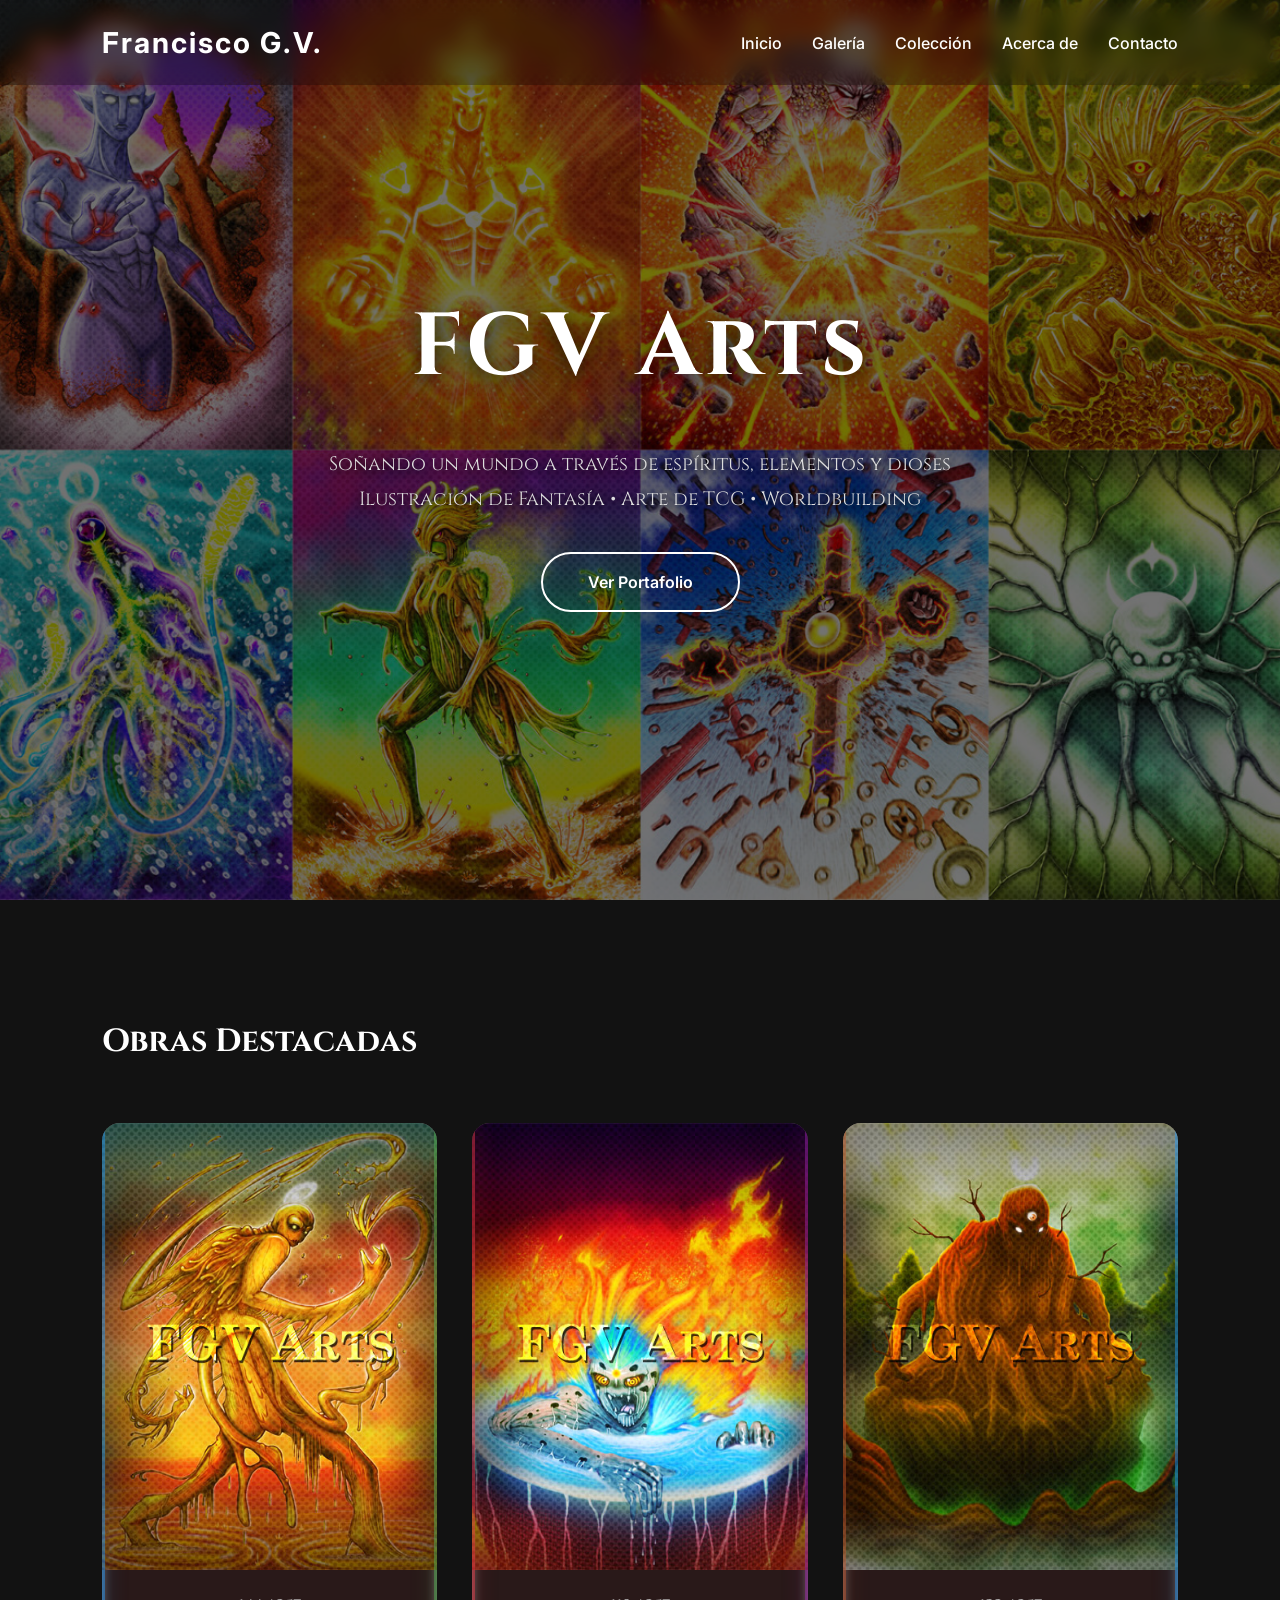
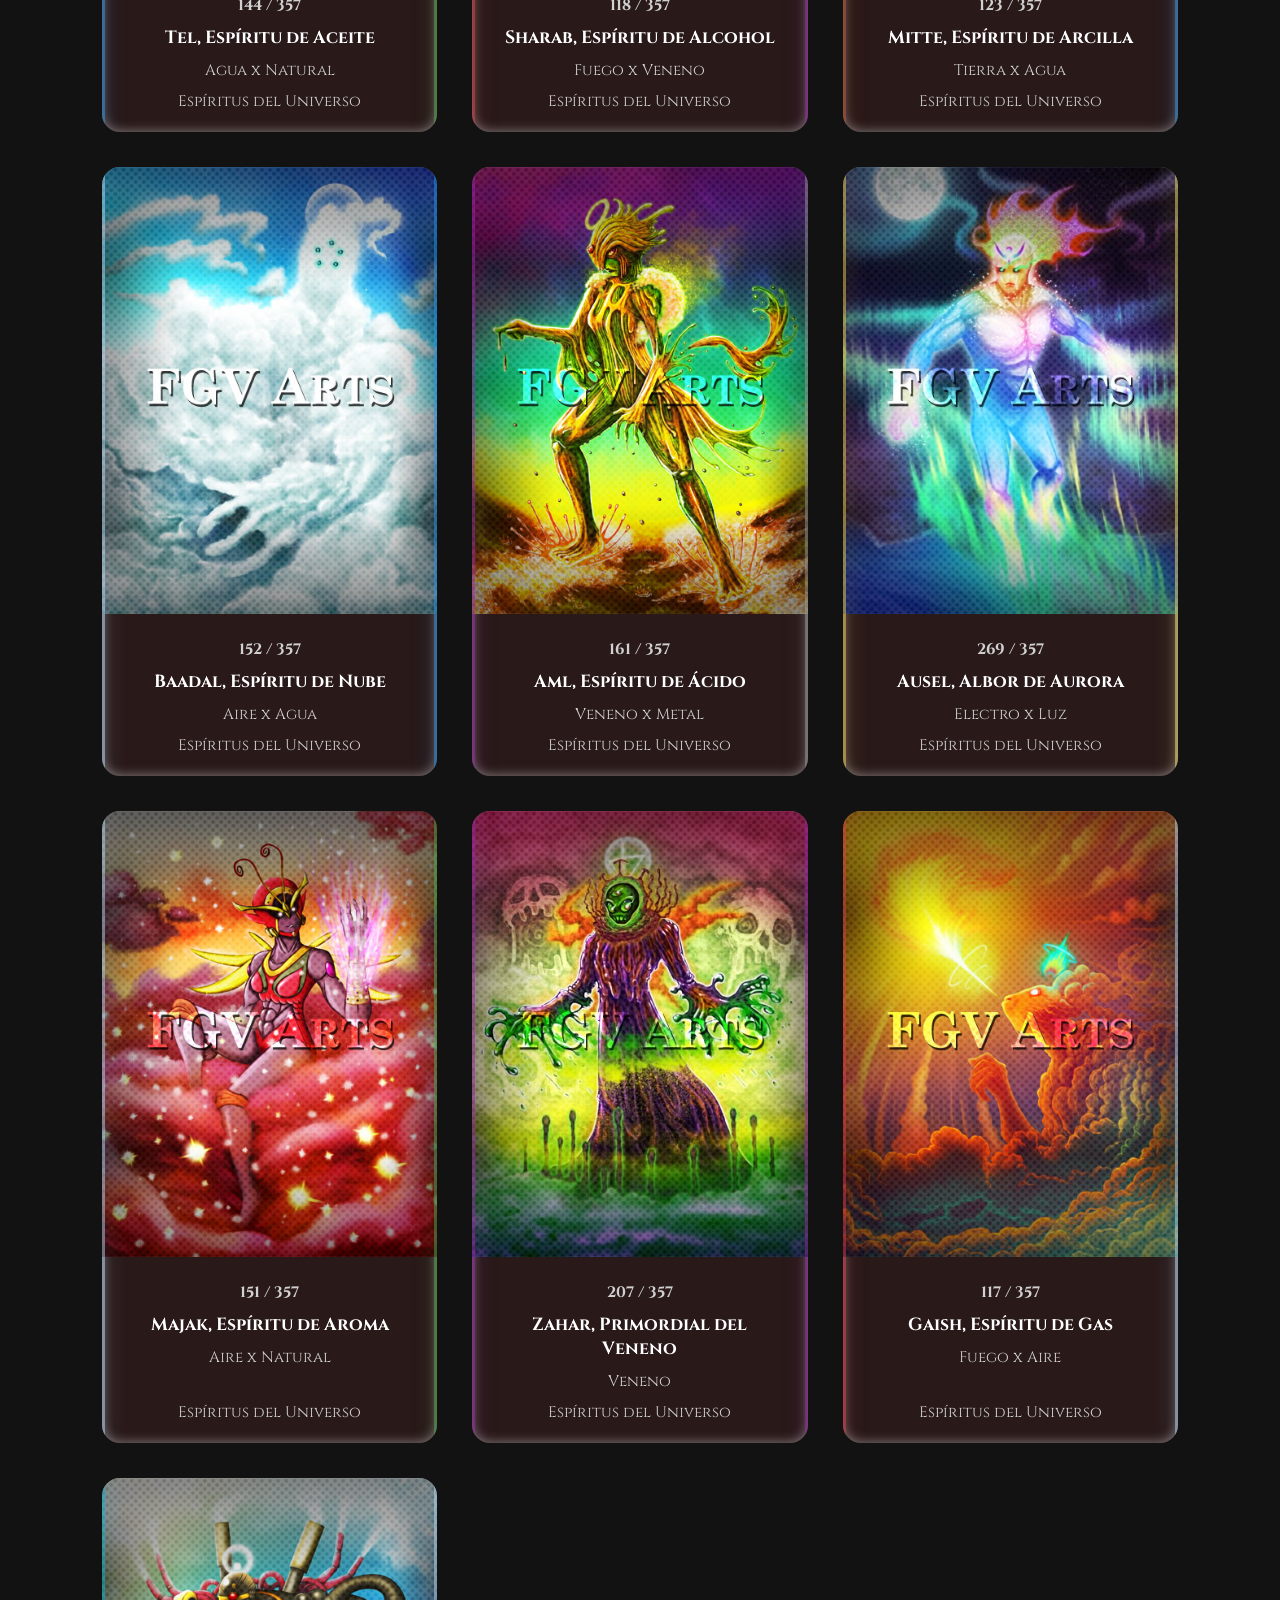
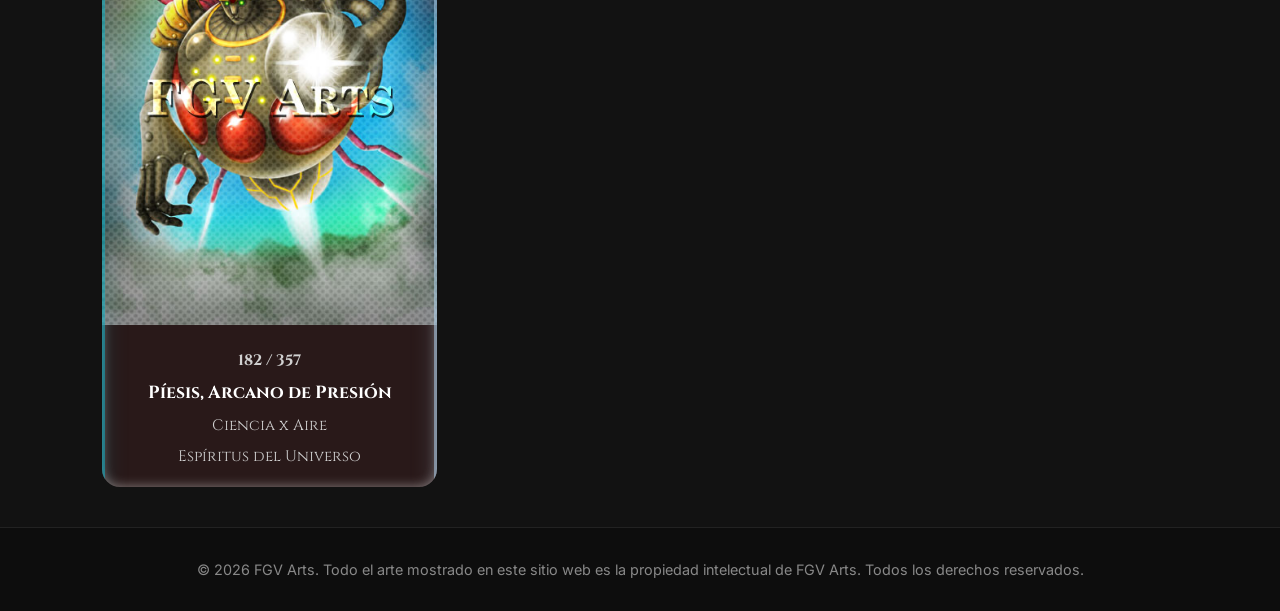
<file: index.html>
<!DOCTYPE html>
<html lang="en">
<head>
<meta charset="UTF-8">
<meta name="viewport"
content="width=device-width, initial-scale=1.0">
<meta name="color-scheme" content="only dark">
<title>FGV ARTS | Ilustrador</title>
<link rel="preconnect" href="https://fonts.googleapis.com">
<link rel="preconnect" href="https://fonts.gstatic.com" crossorigin>
<link href="https://fonts.googleapis.com/css2?family=Cinzel:wght@400;600;700&family=Inter:wght@300;400;500;600&display=swap" rel="stylesheet">
<link rel="stylesheet" href="css/styles.css">
</head>

<body>
<header>
    <nav>
        <h1>Francisco G.V.</h1>
            <ul>
                <li><a href="index.html">Inicio</a></li>
                <li><a href="gallery.html">Galería</a></li>
                <li><a href="collection.html">Colección</a></li>
                <li><a href="about.html">Acerca de</a></li>
                <li><a href="contact.html">Contacto</a></li>
            </ul>
    </nav>
</header>

<section class="hero">
    <div class="hero-content">
        <div class="hero-animation">
            <h2>FGV Arts</h2>
        <p>Soñando un mundo a través de espíritus, elementos y dioses
            Ilustración de Fantasía • Arte de TCG • Worldbuilding
        </p>
        <a href="gallery.html" class="button">
            Ver Portafolio
        </a>
    </div>
    </div>
</section>

<section class="featured">
    <h2>Obras Destacadas</h2>
    <div class="featured-grid" id="featured-container">
    </div>
</section>
<script src="js/artworks.js"></script>
<script src="js/home.js"></script>

<footer>
    <p>© 2026 FGV Arts. Todo el arte mostrado en este sitio web es la propiedad intelectual de FGV Arts. Todos los derechos reservados.</p>
</footer>
<script src="js/protection.js"></script>
</body>
</html>
</file>
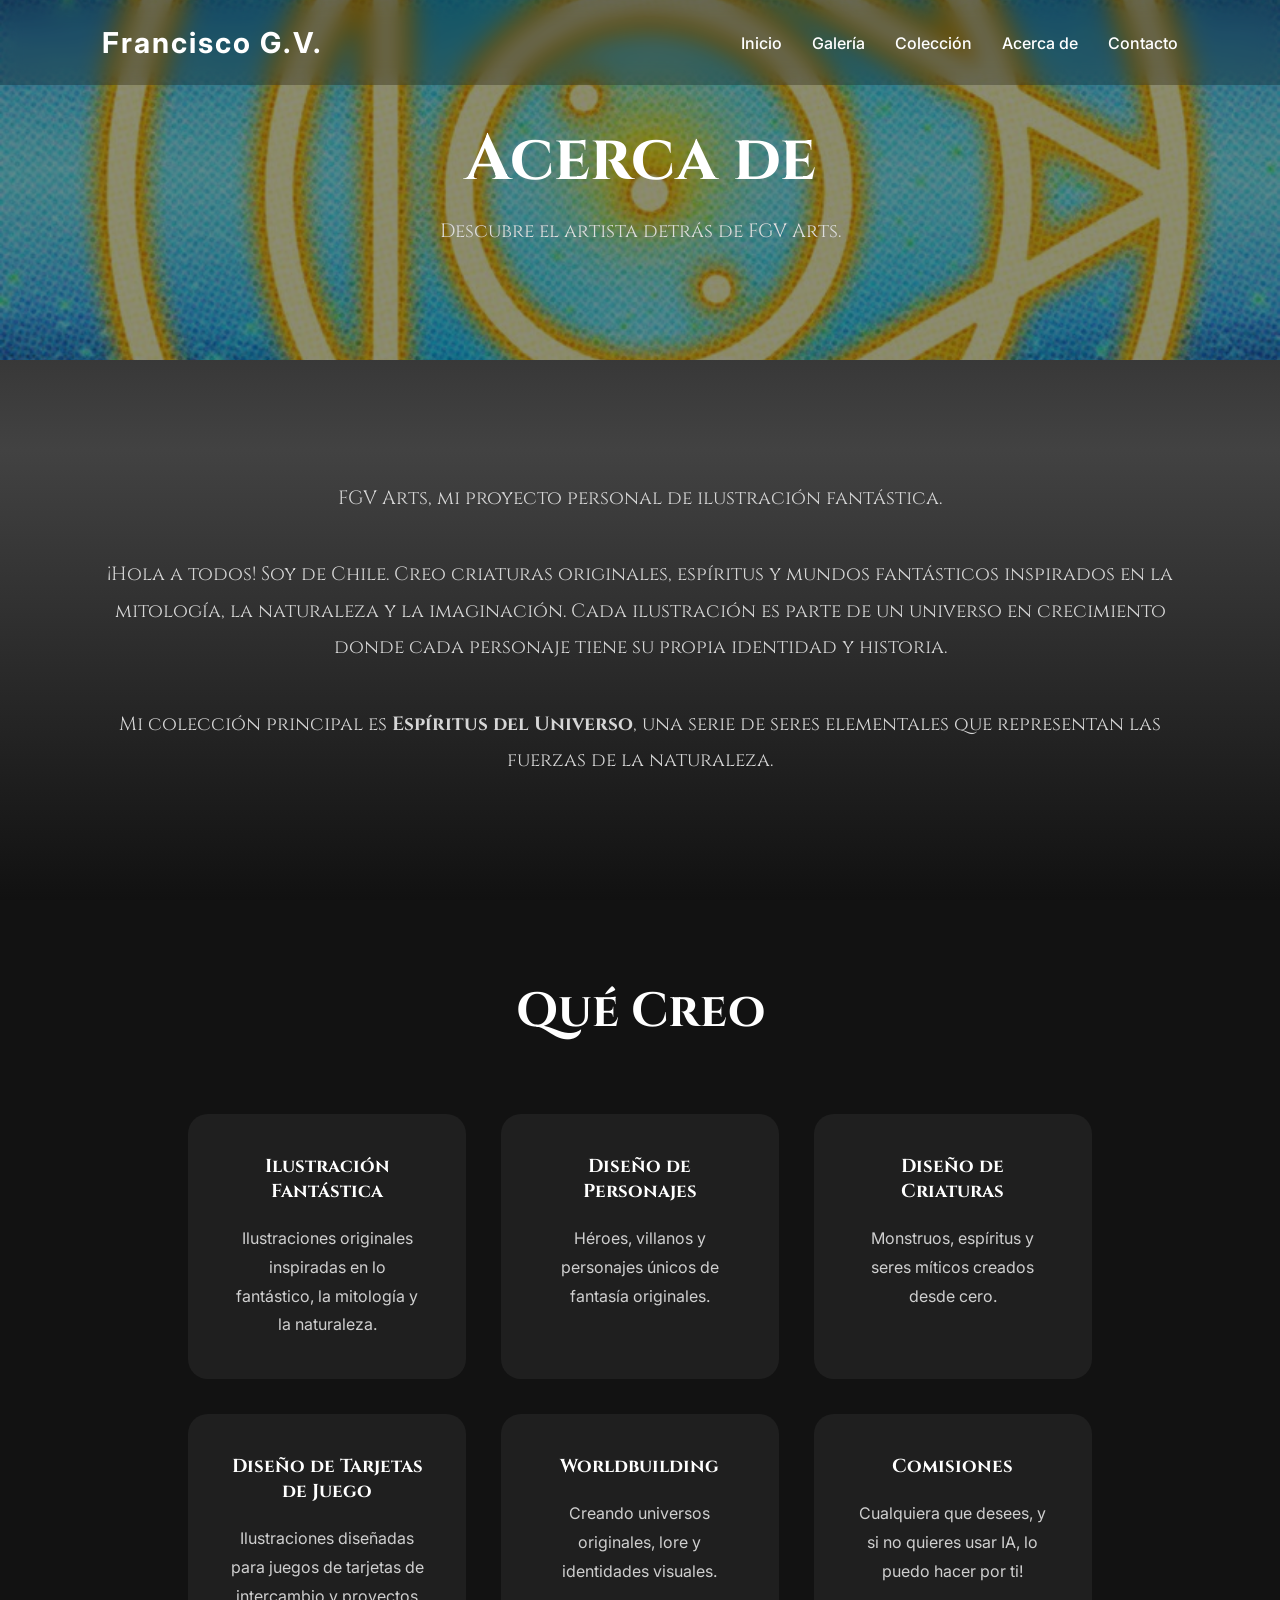
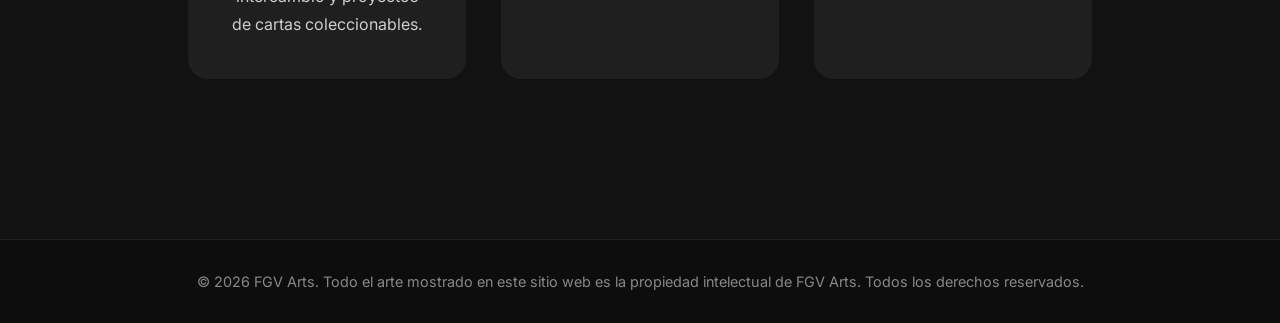
<file: about.html>
<!DOCTYPE html>
<html lang="en">
<head>
<meta charset="UTF-8">
<meta name="viewport" 
content="width=device-width, initial-scale=1.0">
<meta name="color-scheme" content="only dark">
<title>FGV ARTS | Ilustrador</title>
<link rel="preconnect" href="https://fonts.googleapis.com">
<link rel="preconnect" href="https://fonts.gstatic.com" crossorigin>
<link href="https://fonts.googleapis.com/css2?family=Cinzel:wght@400;600;700&family=Inter:wght@300;400;500;600&display=swap" rel="stylesheet">
<link rel="stylesheet" href="css/styles.css">
</head>

<body>
<header>
    <nav>
        <h1>Francisco G.V.</h1>
            <ul>
                <li><a href="index.html">Inicio</a></li>
                <li><a href="gallery.html">Galería</a></li>
                <li><a href="collection.html">Colección</a></li>
                <li><a href="about.html">Acerca de</a></li>
                <li><a href="contact.html">Contacto</a></li>
            </ul>
    </nav>
</header>

<section class="page-hero about-hero">
    <div class="hero-content">
        <div class="hero-animation">
        <h2>Acerca de</h2>
        <p>
            Descubre el artista detrás de FGV Arts.
        </p>
        </div>
    </div>
</section>

<section class="about-content">
 
        <div class="about-text">
            
            <p>FGV Arts, mi proyecto personal de ilustración fantástica.
            </p>
            <p>
                ¡Hola a todos! Soy de Chile. Creo criaturas originales, espíritus y mundos fantásticos inspirados en la mitología, la naturaleza y la imaginación.
                Cada ilustración es parte de un universo en crecimiento donde cada personaje tiene su propia identidad y historia.
            </p>
            <p>
                Mi colección principal es <strong>Espíritus del Universo</strong>, una serie de seres elementales que representan las fuerzas de la naturaleza.
            </p>
        </div>
    

    <section class="services">
        <h2>Qué Creo</h2>
        <div class="services-grid">
            <div class="service-card">
            <h3>Ilustración Fantástica</h3>
            <p>
                Ilustraciones originales inspiradas en lo fantástico, la mitología y la naturaleza.
            </p>
            </div>
            <div class="service-card">
            <h3>Diseño de Personajes</h3>
            <p>
                Héroes, villanos y personajes únicos de fantasía originales.
            </p>
            </div>
            <div class="service-card">
            <h3>Diseño de Criaturas</h3>
            <p>
                Monstruos, espíritus y seres míticos creados desde cero.
            </p>
            </div>
            <div class="service-card">
            <h3>Diseño de Tarjetas de Juego</h3>
            <p>
                Ilustraciones diseñadas para juegos de tarjetas de intercambio y proyectos de cartas coleccionables.
            </p>
            </div>
            <div class="service-card">
            <h3>Worldbuilding</h3>
            <p>
                Creando universos originales, lore y identidades visuales.
            </p>
            </div>
            <div class="service-card">
            <h3>Comisiones</h3>
            <p>
                Cualquiera que desees, y si no quieres usar IA, lo puedo hacer por ti!
            </p>
            </div>
        </div>
    </section>
</section>

<footer>
    <p>© 2026 FGV Arts. Todo el arte mostrado en este sitio web es la propiedad intelectual de FGV Arts. Todos los derechos reservados.</p>
</footer>
<script src="js/protection.js"></script>
</body>
</html>
</file>
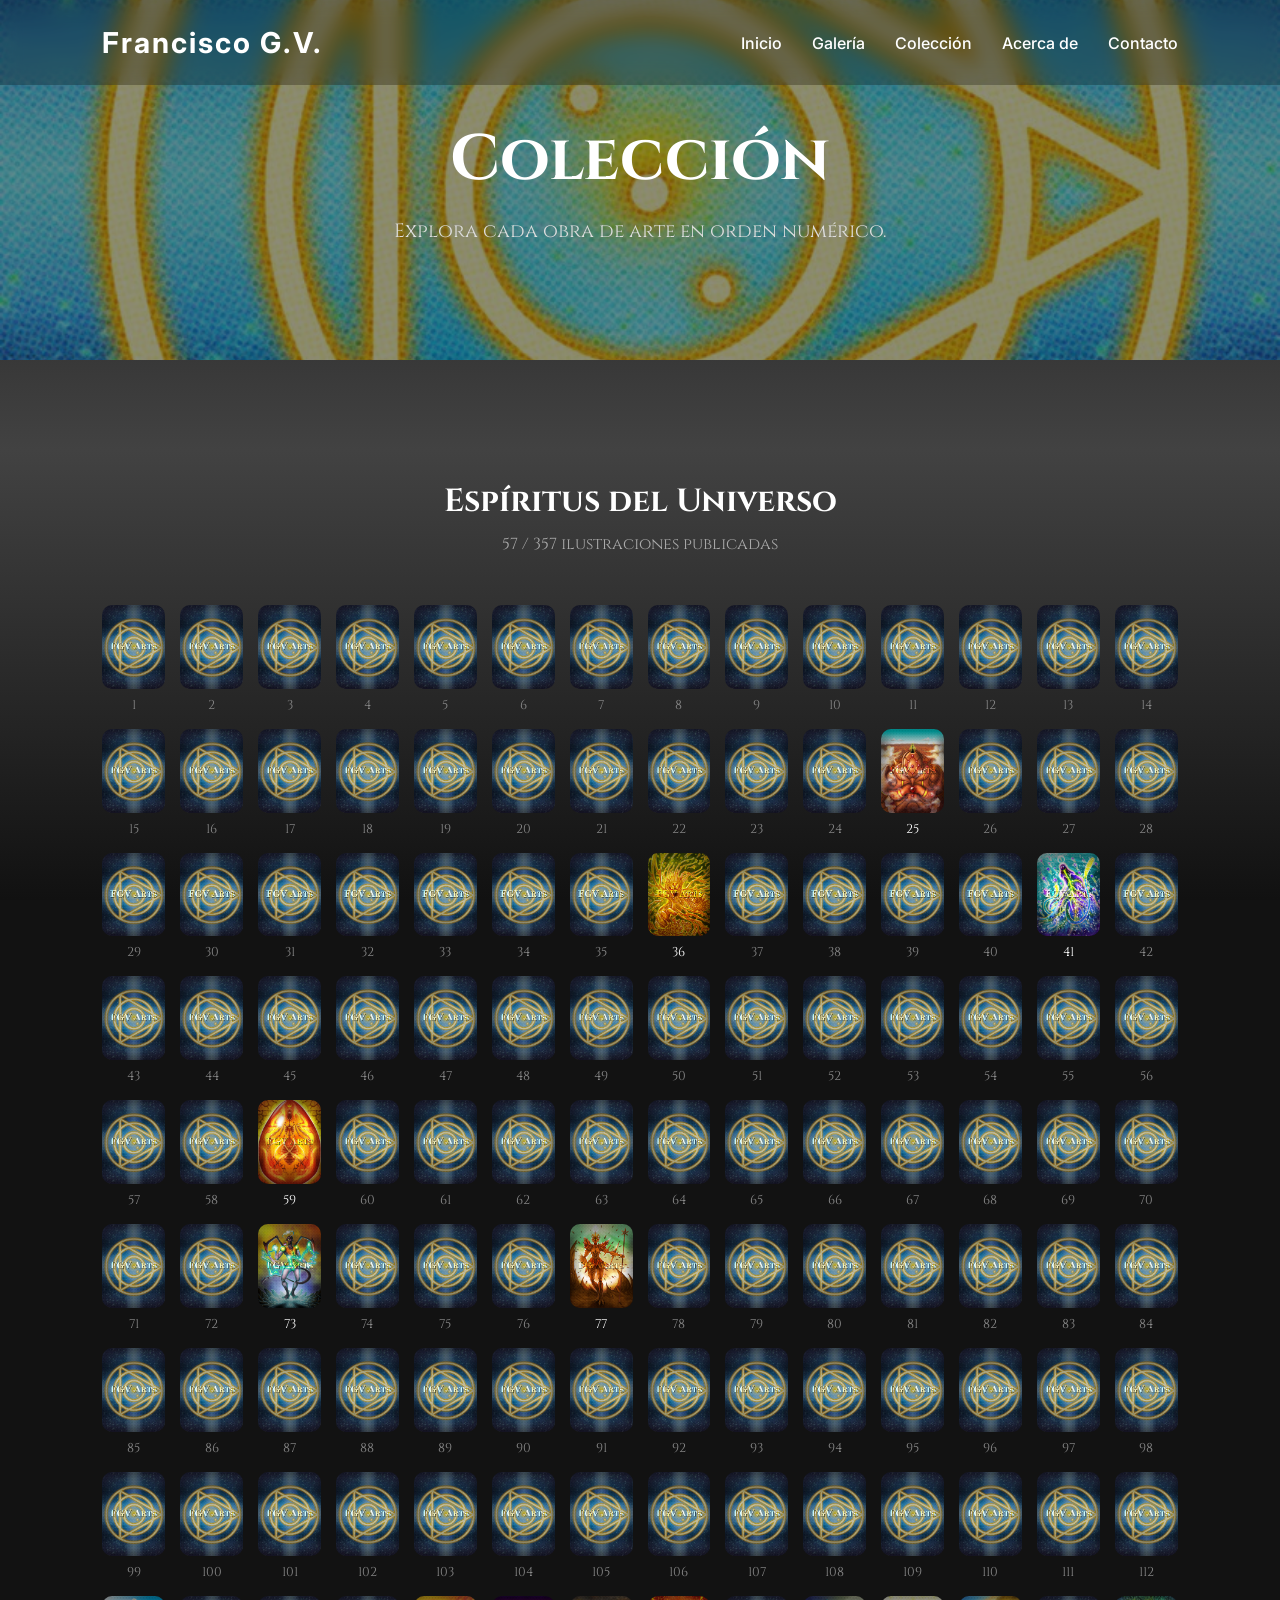
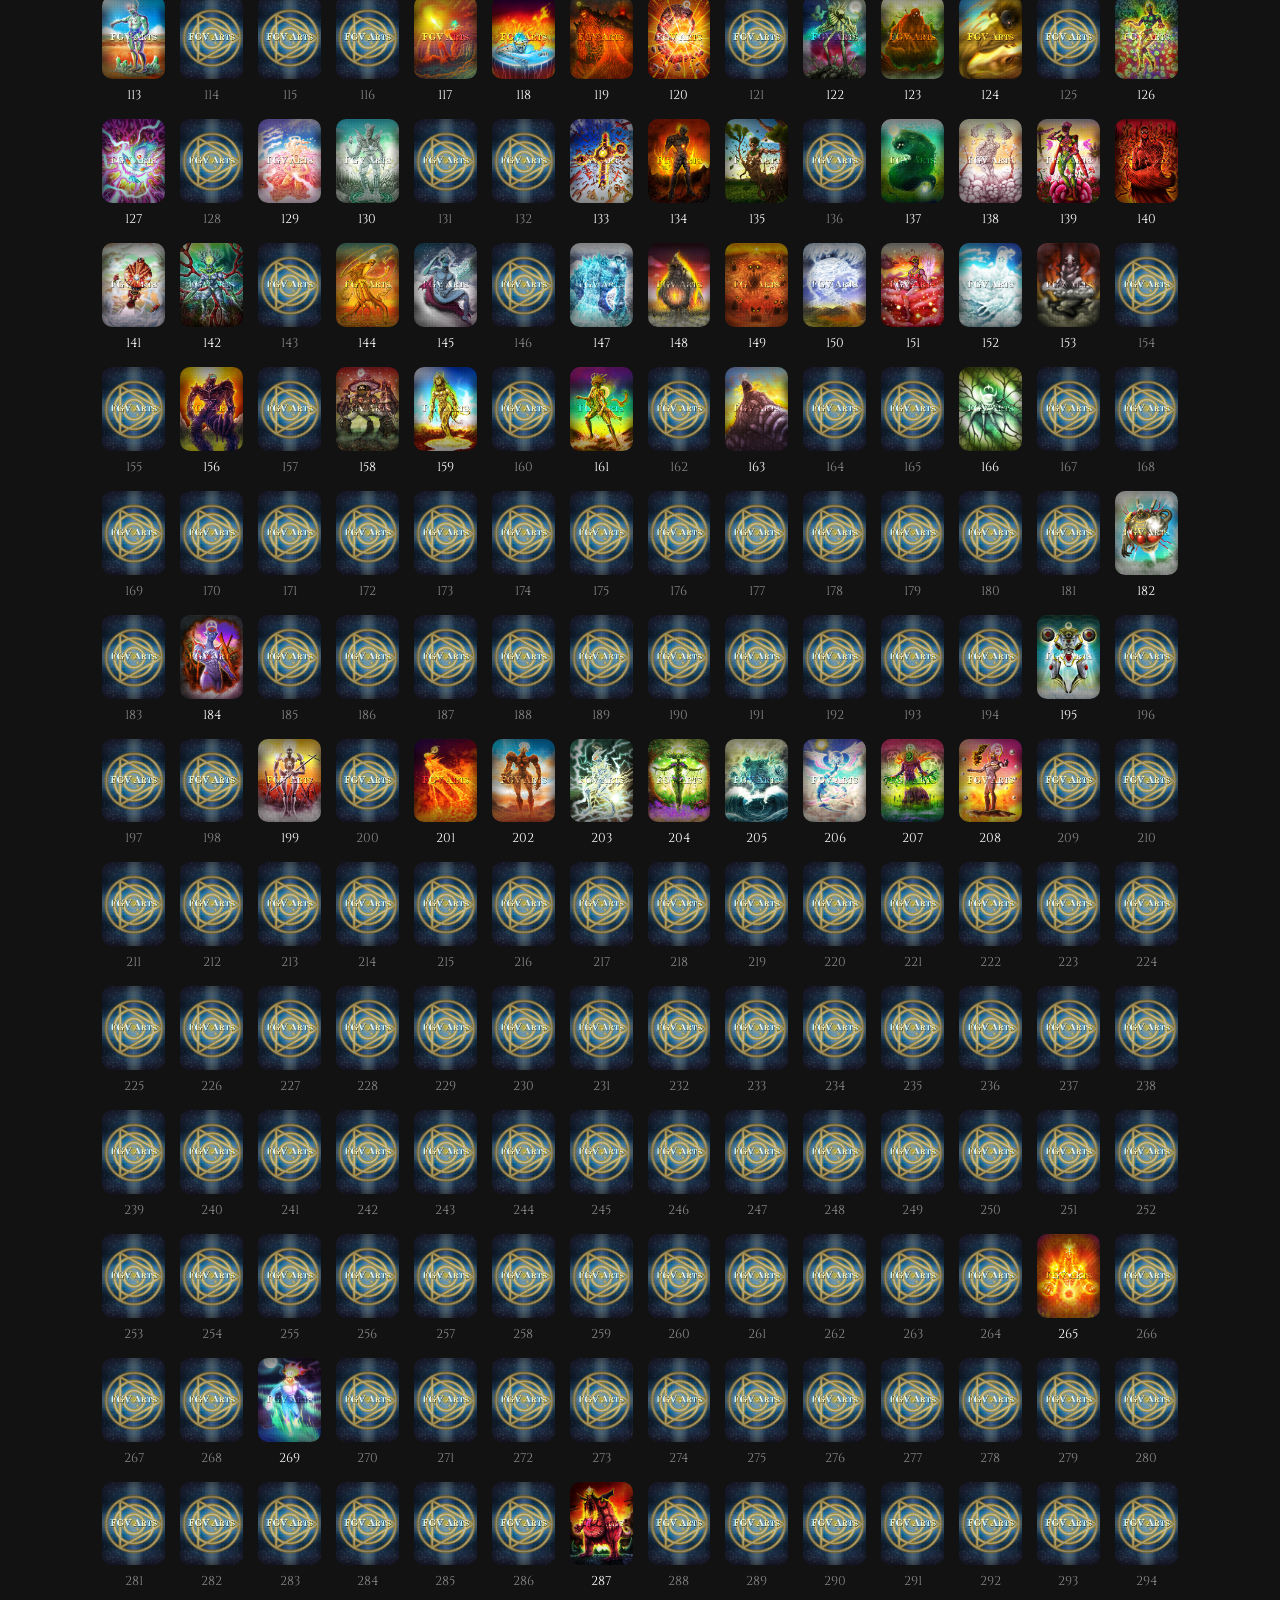
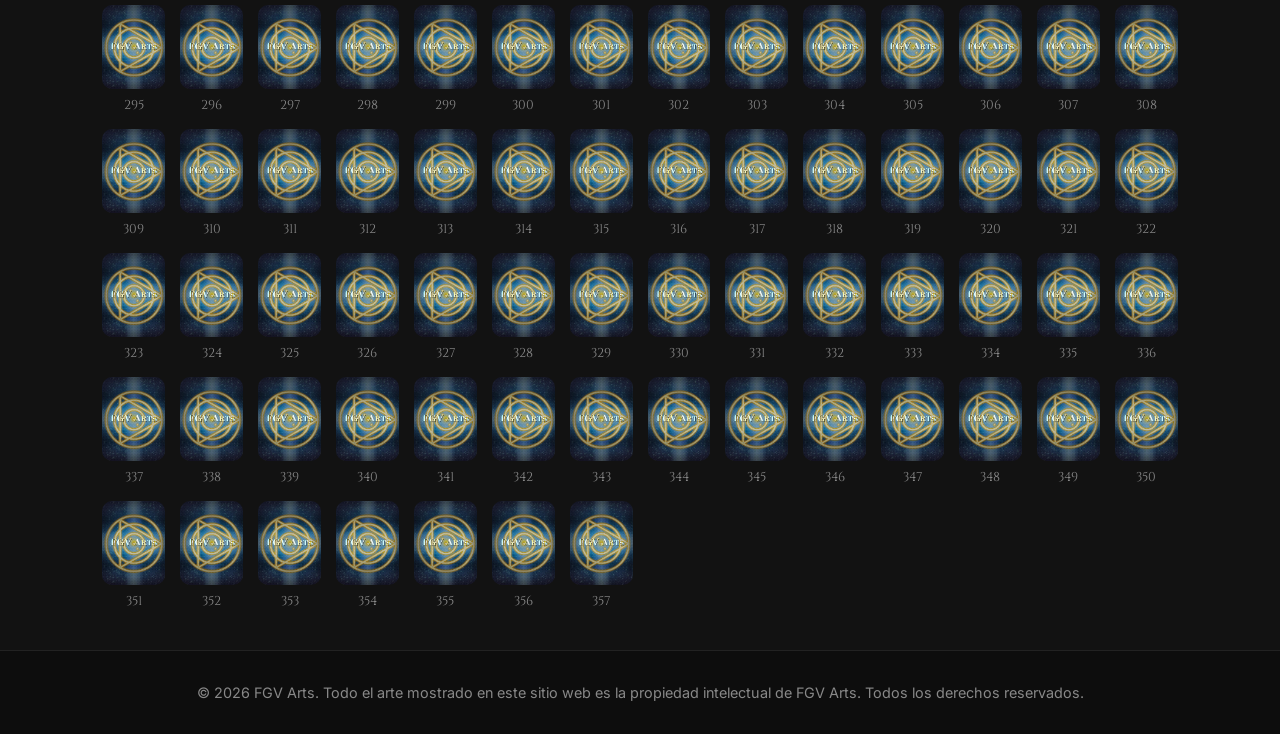
<file: collection.html>
<!DOCTYPE html>
<html lang="en">
<head>
<meta charset="UTF-8">
<meta name="viewport" 
content="width=device-width, initial-scale=1.0">
<meta name="color-scheme" content="only dark">
<title>FGV ARTS | Ilustrador</title>
<link rel="preconnect" href="https://fonts.googleapis.com">
<link rel="preconnect" href="https://fonts.gstatic.com" crossorigin>
<link href="https://fonts.googleapis.com/css2?family=Cinzel:wght@400;600;700&family=Inter:wght@300;400;500;600&display=swap" rel="stylesheet">
<link rel="stylesheet" href="css/styles.css">
</head>

<body>
<header>
    <nav>
        <h1>Francisco G.V.</h1>
            <ul>
                <li><a href="index.html">Inicio</a></li>
                <li><a href="gallery.html">Galería</a></li>
                <li><a href="collection.html">Colección</a></li>
                <li><a href="about.html">Acerca de</a></li>
                <li><a href="contact.html">Contacto</a></li>
            </ul>
    </nav>
</header>

<section class="page-hero collection-hero">
    <div class="hero-content">
        <div class="hero-animation">
        <h2>Colección</h2>
        <p>
            Explora cada obra de arte en orden numérico.
        </p>
    </div>
    </div>
</section>


<section class="collection-page">
    <h2 id="collection-title"></h2>
    <p id="collection-count"></p>
    <div id="collection-grid" class="collection-grid"></div>
</section>


<script src="js/artworks.js"></script>
<script src="js/collection.js"></script>
<footer>
    <p>© 2026 FGV Arts. Todo el arte mostrado en este sitio web es la propiedad intelectual de FGV Arts. Todos los derechos reservados.</p>
</footer>
<script src="js/protection.js"></script>
</body>
</html>
</file>
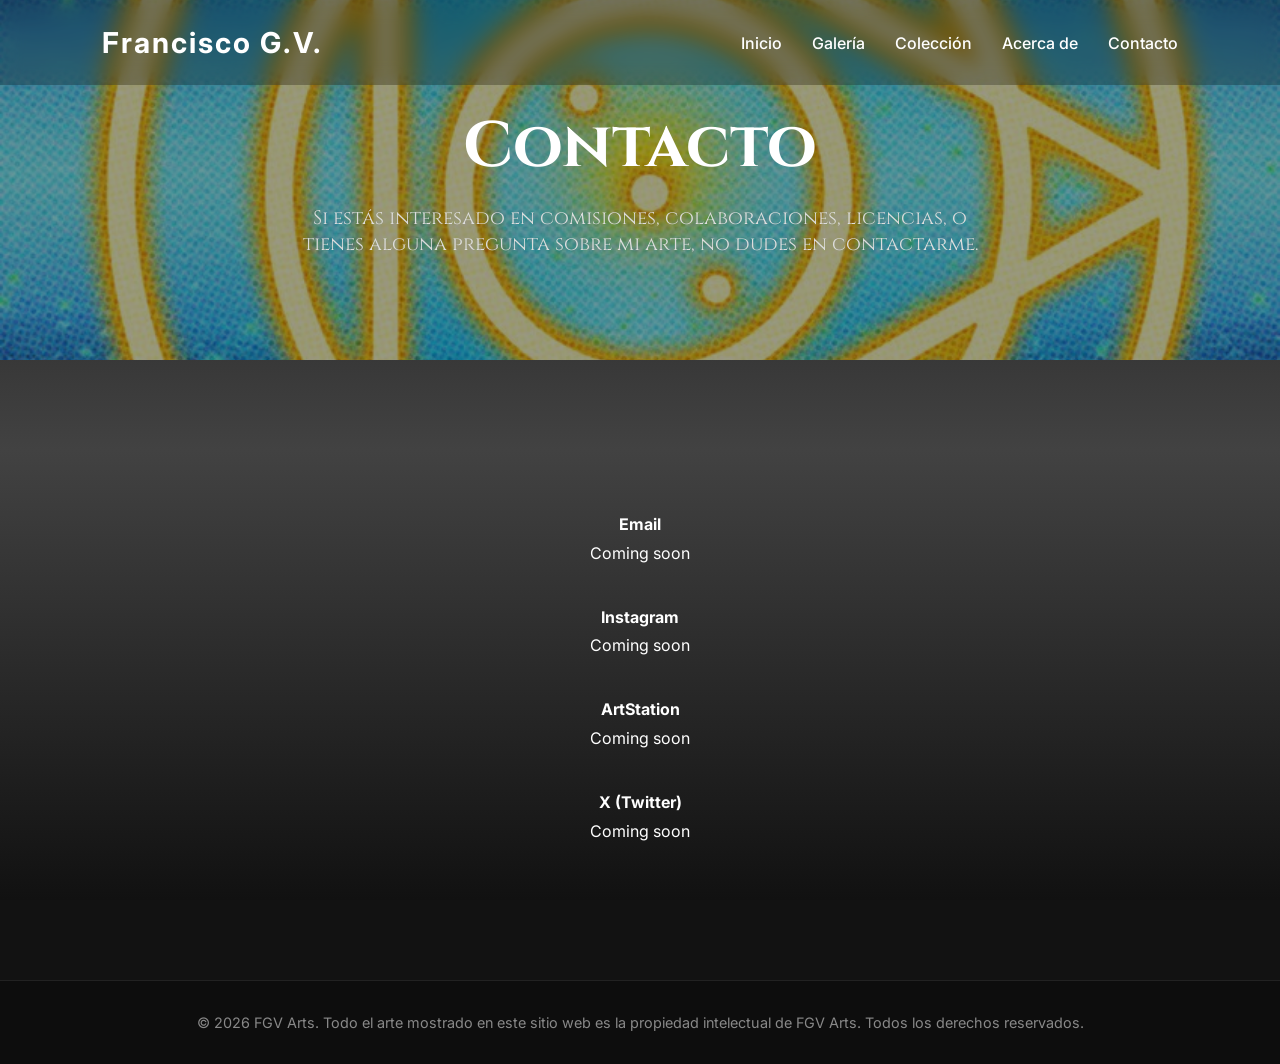
<file: contact.html>
<!DOCTYPE html>
<html lang="en">
<head>
<meta charset="UTF-8">
<meta name="viewport" 
content="width=device-width, initial-scale=1.0">
<meta name="color-scheme" content="only dark">
<title>FGV ARTS | Ilustrador</title>
<link rel="preconnect" href="https://fonts.googleapis.com">
<link rel="preconnect" href="https://fonts.gstatic.com" crossorigin>
<link href="https://fonts.googleapis.com/css2?family=Cinzel:wght@400;600;700&family=Inter:wght@300;400;500;600&display=swap" rel="stylesheet">
<link rel="stylesheet" href="css/styles.css">
</head>

<body>
<header>
    <nav>
        <h1>Francisco G.V.</h1>
            <ul>
                <li><a href="index.html">Inicio</a></li>
                <li><a href="gallery.html">Galería</a></li>
                <li><a href="collection.html">Colección</a></li>
                <li><a href="about.html">Acerca de</a></li>
                <li><a href="contact.html">Contacto</a></li>
            </ul>
    </nav>
</header>

<section class="page-hero contact-hero">
    <div class="hero-content">
    <div class="hero-animation">
        <h2>Contacto</h2>
    <p>
        Si estás interesado en comisiones, colaboraciones, licencias,
        o tienes alguna pregunta sobre mi arte, no dudes en contactarme.
    </p>
    </div>
    </div>
</section>

<section class="contact-content">
    <div class="contact-links">
        <p><strong>Email</strong><br>
        Coming soon</p>
        <p><strong>Instagram</strong><br>
        Coming soon</p>
        <p><strong>ArtStation</strong><br>
        Coming soon</p>
        <p><strong>X (Twitter)</strong><br>
        Coming soon</p>
    </div>
</section>

<footer>
    <p>© 2026 FGV Arts. Todo el arte mostrado en este sitio web es la propiedad intelectual de FGV Arts. Todos los derechos reservados.</p>
</footer>
<script src="js/protection.js"></script>
</body>
</html>
</file>
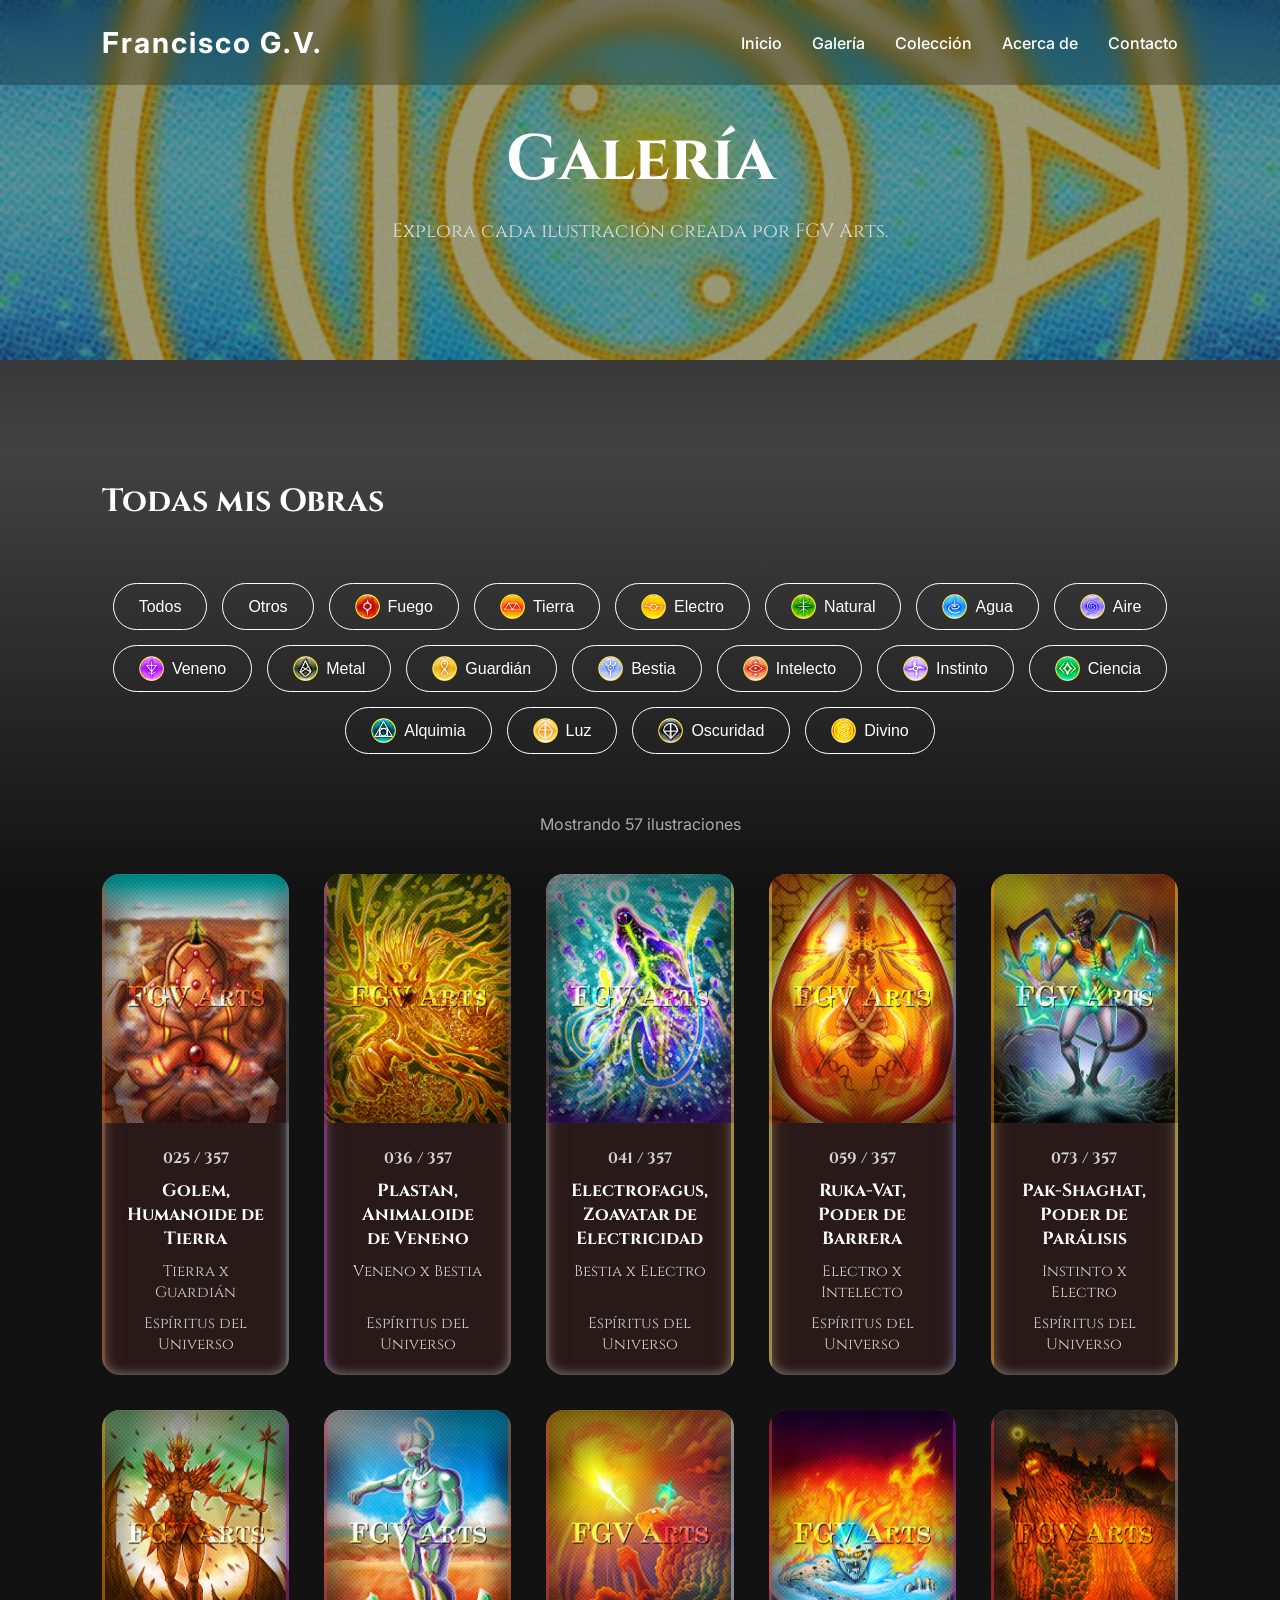
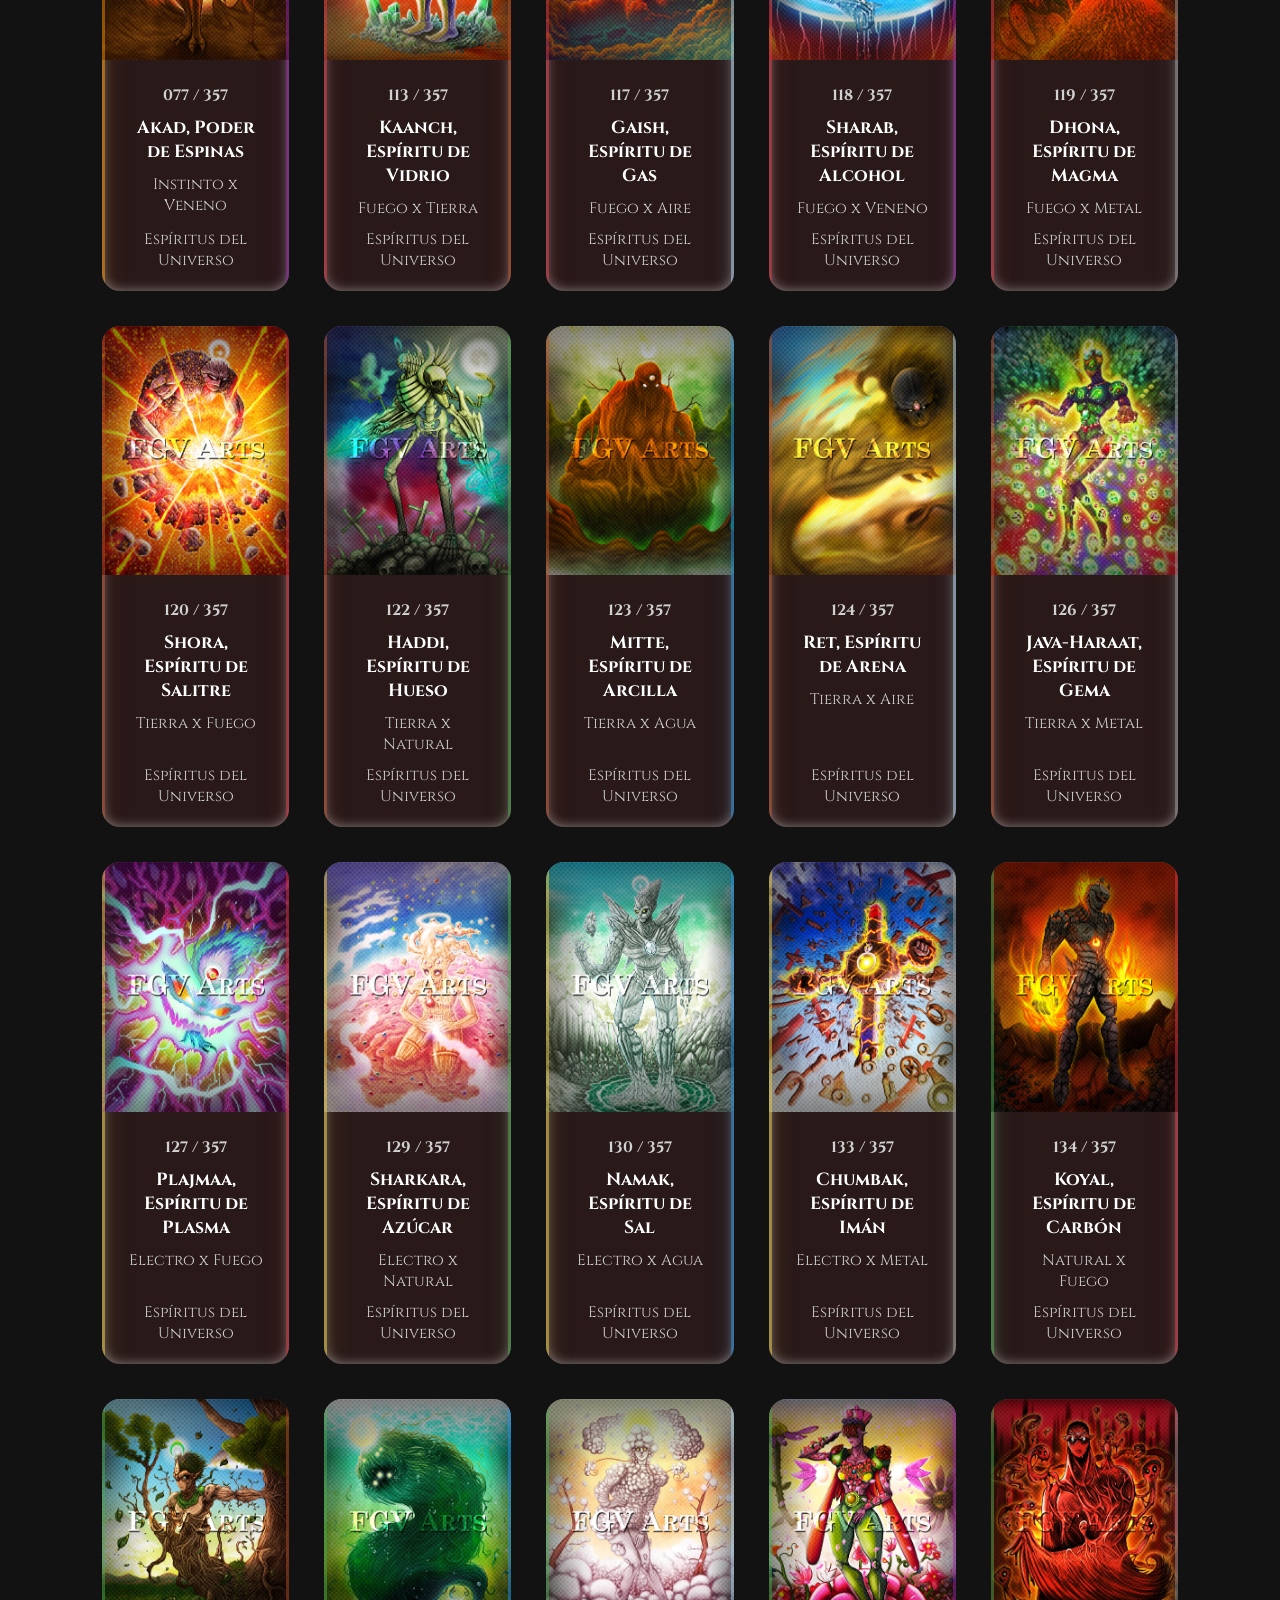
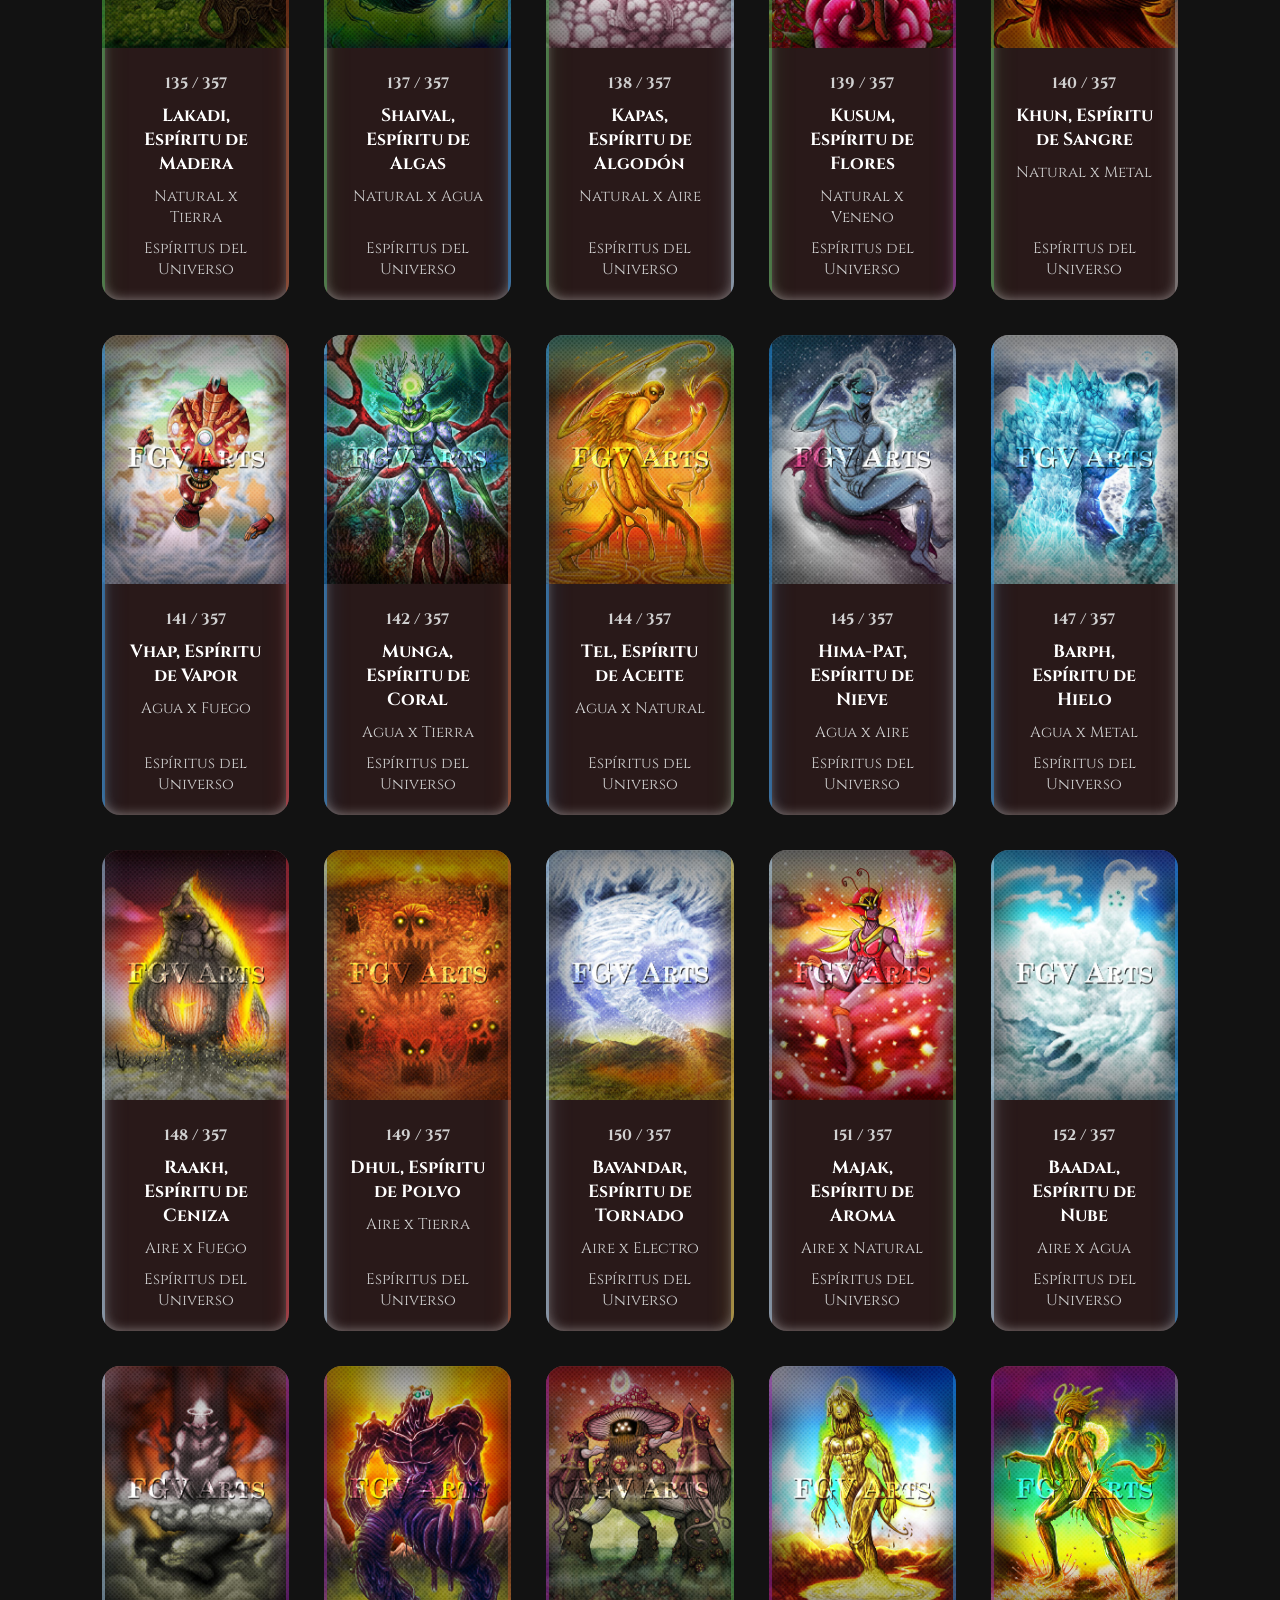
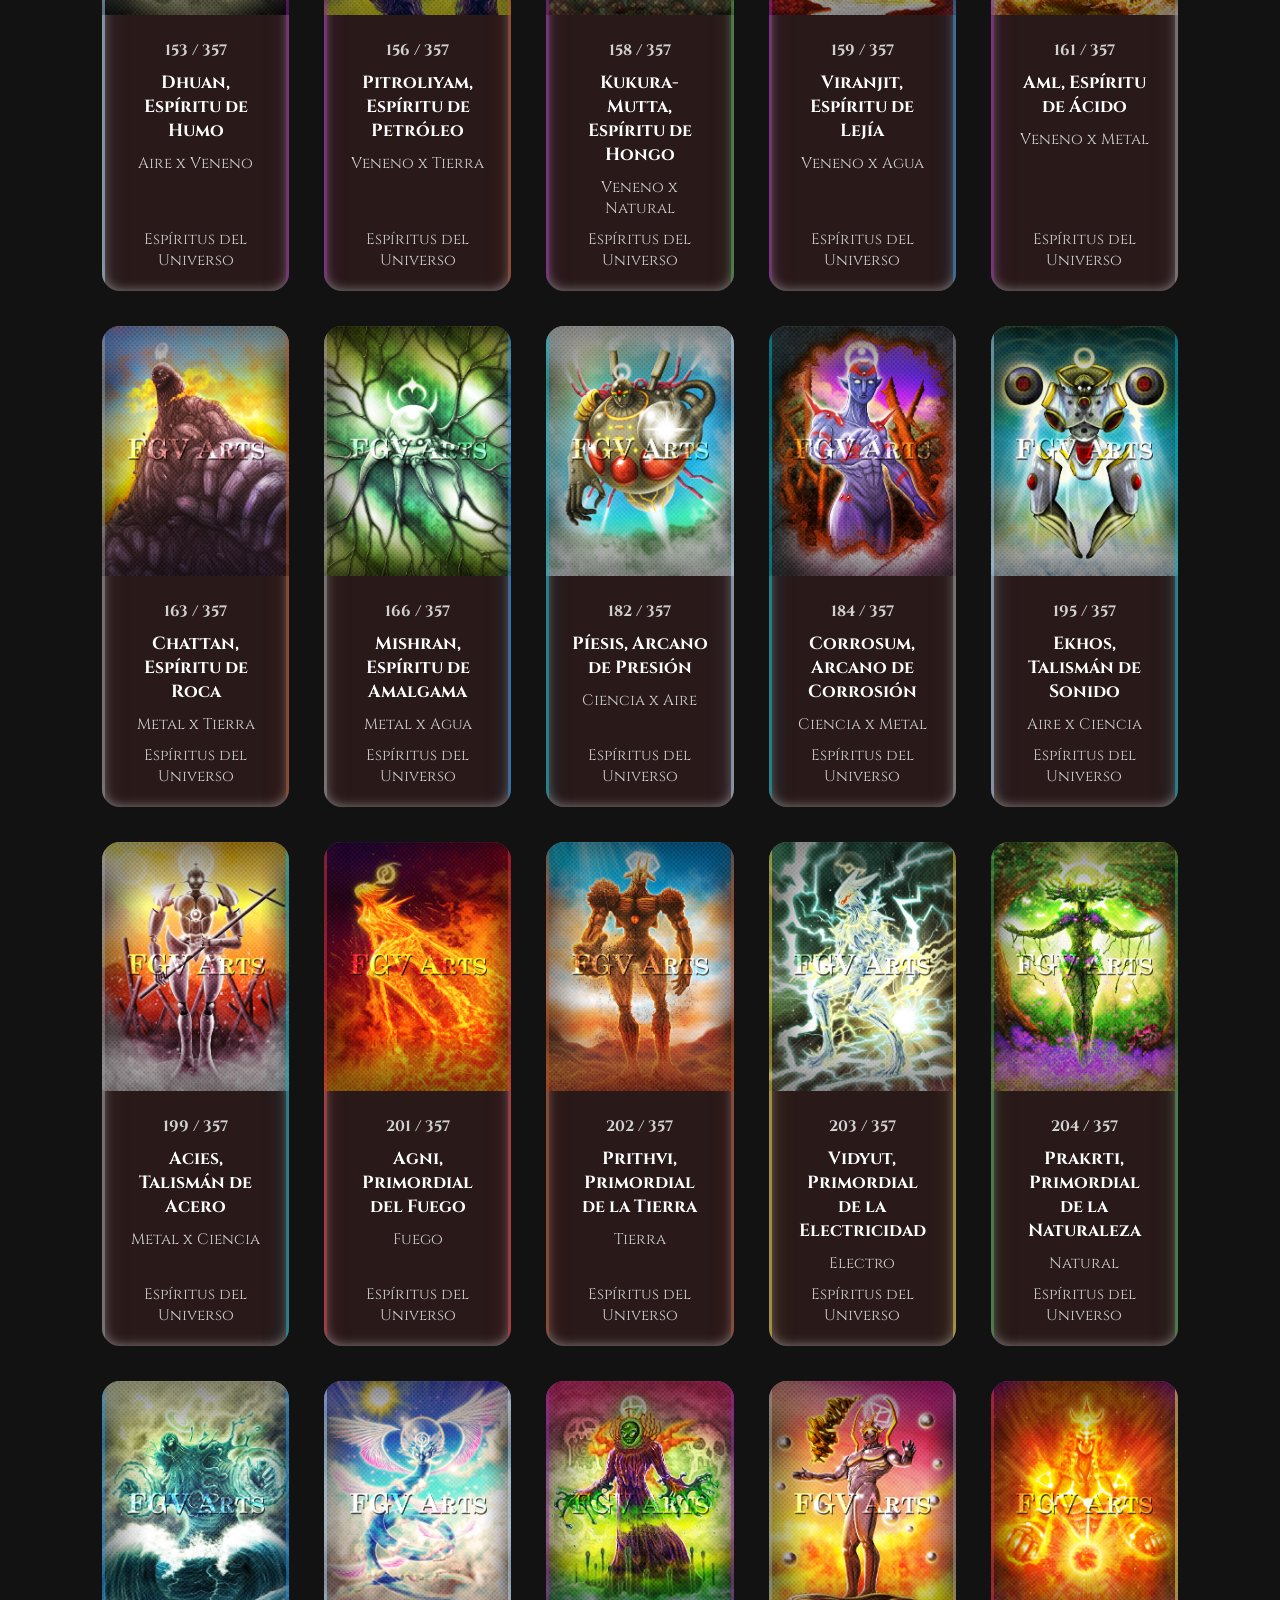
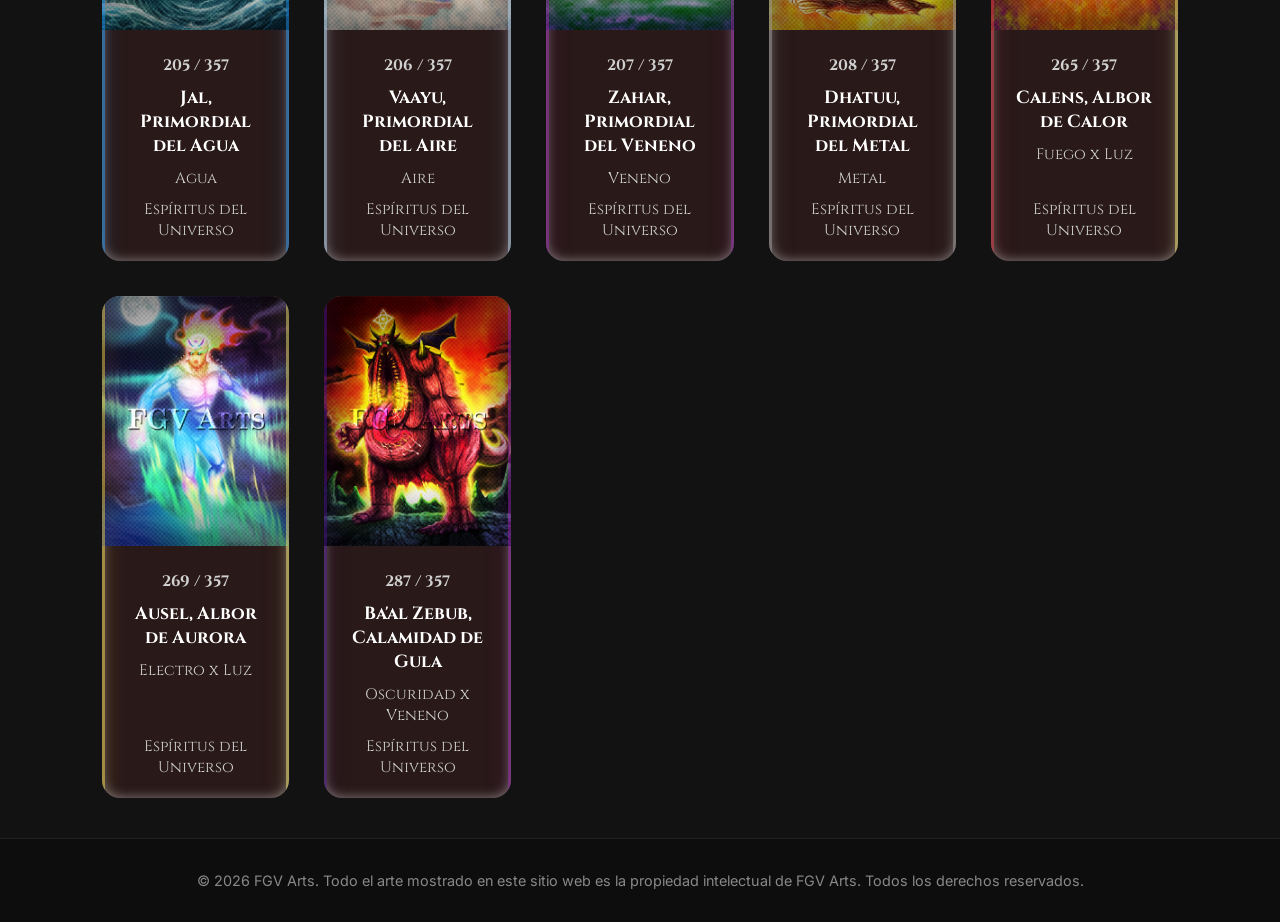
<file: gallery.html>
<!DOCTYPE html>
<html lang="en">
<head>
<meta charset="UTF-8">
<meta name="viewport"
content="width=device-width, initial-scale=1.0">
<meta name="color-scheme" content="only dark">
<title>FGV ARTS | Ilustrador</title>
<link rel="preconnect" href="https://fonts.googleapis.com">
<link rel="preconnect" href="https://fonts.gstatic.com" crossorigin>
<link href="https://fonts.googleapis.com/css2?family=Cinzel:wght@400;600;700&family=Inter:wght@300;400;500;600&display=swap" rel="stylesheet">
<link rel="stylesheet" href="css/styles.css">
</head>

<body>
<header>
    <nav>
        <h1>Francisco G.V.</h1>
            <ul>
                <li><a href="index.html">Inicio</a></li>
                <li><a href="gallery.html">Galería</a></li>
                <li><a href="collection.html">Colección</a></li>
                <li><a href="about.html">Acerca de</a></li>
                <li><a href="contact.html">Contacto</a></li>
            </ul>
    </nav>
</header>

<section class="page-hero gallery-hero">
    <div class="hero-content">
        <div class="hero-animation">
        <h2>Galería</h2>
        <p>
        Explora cada ilustración creada por FGV Arts.
        </p>
        </div>
    </div>
</section>

<section class="gallery">
    <h2>Todas mis Obras</h2>
    <div class="element-menu">
        <button data-element="all">
            Todos
        </button>
        <button data-element="others">
            Otros
        </button>
        <button data-element="Fuego">
            <img src="images/badges/fuego.png" alt="">
            Fuego
        </button>
        <button data-element="Tierra">
            <img src="images/badges/tierra.png" alt="">
            Tierra
        </button>
        <button data-element="Electro">
            <img src="images/badges/electro.png" alt="">
            Electro
        </button>
        <button data-element="Natural">
            <img src="images/badges/natural.png" alt="">
            Natural
        </button>
        <button data-element="Agua">
            <img src="images/badges/agua.png" alt="">
            Agua
        </button>
        <button data-element="Aire">
            <img src="images/badges/aire.png" alt="">
            Aire
        </button>
        <button data-element="Veneno">
            <img src="images/badges/veneno.png" alt="">
            Veneno
        </button>
        <button data-element="Metal">
            <img src="images/badges/metal.png" alt="">
            Metal
        </button>
        <button data-element="Guardián">
            <img src="images/badges/guardián.png" alt="">
            Guardián
        </button>
        <button data-element="Bestia">
            <img src="images/badges/bestia.png" alt="">
            Bestia
        </button>
        <button data-element="Intelecto">
            <img src="images/badges/intelecto.png" alt="">
            Intelecto
        </button>
        <button data-element="Instinto">
            <img src="images/badges/instinto.png" alt="">
            Instinto
        </button>
        <button data-element="Ciencia">
            <img src="images/badges/ciencia.png" alt="">
            Ciencia
        </button>
        <button data-element="Alquimia">
            <img src="images/badges/alquimia.png" alt="">
            Alquimia
        </button>
        <button data-element="Luz">
            <img src="images/badges/luz.png" alt="">
            Luz
        </button>
        <button data-element="Oscuridad">
            <img src="images/badges/oscuridad.png" alt="">
            Oscuridad
        </button>
        <button data-element="Divino">
            <img src="images/badges/divino.png" alt="">
            Divino
        </button>
    </div>
    <p id="artwork-count" class="artwork-count"></p>
    <div class="gallery-grid" id="gallery-container">
    </div>
</section>
<script src="js/artworks.js"></script>
<script src="js/gallery.js"></script>

<footer>
    <p>© 2026 FGV Arts. Todo el arte mostrado en este sitio web es la propiedad intelectual de FGV Arts. Todos los derechos reservados.</p>
</footer>
<script src="js/protection.js"></script>
</body>
</html>
</file>
<file: css/styles.css>
*{
    margin:0;
    padding:0;
    box-sizing:border-box;
}

:root{
    color-scheme: only dark;
}


body{
    background:linear-gradient(
        180deg,
        #111 0%,
        #424242 50%,
        #111 100%
    );
    background-attachment:fixed;
    color:white;
    font-family:'Inter', sans-serif;
}

header{
    position:fixed;
    top:0;
    left:0;
    width:100%;
    padding:25px 8%;
    background:rgba(0,0,0,0.25);
    backdrop-filter:blur(10px);
    z-index:1000;
}

nav{
    display:flex;
    justify-content:space-between;
    align-items:center;
}

nav h1{
    font-size:1.8rem;
    letter-spacing:2px;
}

nav ul{
    display:flex;
    list-style:none;
    gap:30px;
}

nav a{
    color:white;
    text-decoration:none;
    transition:.3s;
    font-weight:500;
}

nav a:hover{
    color:#d9b96e
}

@media (max-width: 600px) {
    header {
        padding: 12px 3%;
    }
    nav h1 {
        font-size: 1rem;
        letter-spacing: 0.5px;
        white-space:nowrap;
    }
    nav ul {
        gap: 9px;
    }
    nav a {
        font-size: 0.75rem;
        white-space:nowrap;
    }
    /*h2 {
        font-size: 3rem !important;
    }*/
    .page-hero h2 {
        font-size:2.5rem !important;
    }
    .hero h2 {
        font-size:4rem !important;    
    }
}

.hero{
    height:100vh;
    /*height:300px;*/
    display:flex;
    flex-direction:column;
    justify-content:center;
    align-items:center;
    background-size:cover;
    background-position:center;
    text-align:center;
    position:relative;
    padding:0 20px;
}

/* PAGE HERO (ZONA SUPERIOR EXCEPTO PORTADA) */

.page-hero{
    position:relative;
    height:40vh;
    background-size:cover;
    background-position:center;
}

.page-hero::before{
    content:"";
    position:absolute;
    inset:0;
    background:rgba(0,0,0,.4);
}

.page-hero .hero-content{
    position:absolute;
    top:50%;
    left:50%;
    transform:translate(-50%, -50%);
    width:100%;
    text-align:center;
    z-index:2;
}

.page-hero h2{
    font-family:'Cinzel', serif;
    font-size:4rem;
    margin-bottom:15px;
}

.page-hero p{
    font-family:'Cinzel', serif;
    font-size:1.2rem;
    color:#dddddd;
}
/*-*/

.hero-animation{
    animation:fadeUp 1.2s ease;
}

.hero::before{
    content:"";
    position:absolute;
    inset:0;
    background:rgba(0,0,0,.55);
}

.hero>*{
    position:relative;
    z-index:2;
}

.hero h2{
    font-size:5.5rem;
    margin-bottom:40px;
    font-family:'Cinzel', serif;
    font-weight:700;
    letter-spacing:4px;
    text-shadow:0 5px 20px rgba(0,0,0,.7);
}

.hero p{
    font-family:'Cinzel', serif;
    font-size:1.2rem;
    max-width:700px;
    color:#dddddd;
    line-height:1.8;
    margin-bottom:35px;
    text-shadow:0 2px 8px rgba(0,0,0);
}

.button{
    display:inline-block;
    padding:18px 45px;
    border:2px solid white;
    border-radius:50px;
    color:white;
    text-decoration:none;
    font-weight:600;
    transition:.35s;
}

.button:hover{
    background:white;
    color:#111;
    transform:translateY(-4px);
    box-shadow:0 10px 30px rgba(255,255,255,.25);
}

nav ul li{
    display:flex;
    align-items:center;
}

.hero-content{
    max-width:700px;
    margin-left:0%;
}
/*
.featured-grid{
    grid-template-columns:repeat(4,1fr);
}
*/
@keyframes fadeUp{
    from{
        opacity:0;
        transform:translateY(40px);
    }
    to{
        opacity:1;
        transform:translateY(0);
    }
}

.gallery,
.featured,
.collection-page,
.artwork-page,
.about-content,
.contact-content{
    background:transparent;
    /*background: red !important;*/
    padding:120px 8%;
    padding-bottom:40px;
}

@media (max-width: 600px) {
    .featured h2,
    .gallery h2,
    .collection-page h2 {
        font-size: 1.5rem !important;
    }
}

@media (max-width: 600px) {
    .gallery,
    .featured,
    .collection-page,
    .about-content,
    .contact-content{
        padding-top:60px;
    }
}

/*======================================================
GALLERY
======================================================*/

.gallery h2,
.featured h2{
    font-family:'Cinzel', serif;
    font-size:2rem;
    margin-bottom:60px;
}

.featured-grid{
    grid-template-columns:repeat(auto-fill, minmax(250px, 1fr));
}
.gallery-grid{
    grid-template-columns:repeat(auto-fill, minmax(180px, 1fr));
}

.gallery-grid,
.featured-grid{
    display:grid;
    gap:35px;
    align-items:stretch;
}

@media (max-width: 600px) {
    .featured-grid,
    .gallery-grid {
        grid-template-columns: repeat(2, 1fr);
        gap: 15px;
    }
}

.gallery-hero{
    background-image:url("../images/00_back.jpg");
}

/*-----TARJETAS------*/

.card{
    overflow:hidden;
    border-radius:18px;
    background:#291919;
    transition:.35s;
    cursor:pointer;
}

.featured .card,
.gallery .card{
    border:0px solid rgba(255,255,255,0.20);
    border-radius:18px;
    height:100%;
    display:flex;
    flex-direction:column;
    /*transition:box-shadow 0.35s ease, border-color 0.35s ease;*/
}

.featured .card,
.gallery .card{
    position:relative;
    overflow:hidden;
    box-shadow:inset 0 0 12px rgba(255,255,255,0.45);
    /*box-shadow:
        inset 0 0 15px rgba(255,255,255,0.35),
        0 0 0 rgba(0,0,0,0);*/
}

.featured .card::before,
.featured .card::after,
.gallery .card::before,
.gallery .card::after{
    content:"";
    position:absolute;
    top:0;
    bottom:0;
    width:3px;
    z-index:5;
    pointer-events:none;
}

.featured .card::before,
.gallery .card::before{
    left:0;
    background:var(--color1);
    box-shadow:0 0 20px var(--color1);
}

.featured .card::after,
.gallery .card::after{
    right:0;
    background:var(--color2);
    box-shadow:0 0 20px var(--color2);
}

*/
.featured .card:hover,
.gallery .card:hover{
    border-color:rgba(255,255,255,0.7);
    box-shadow:
        0 0 8px rgba(255,255,255,0.5),
        0 0 20px rgba(255,255,255,0.3),
        0 0 35px rgba(255,255,255,0.15);
}

.featured .card-info,
.gallery .card-info{
    flex:1;
    display:flex;
    flex-direction:column;
    min-height:120px;
}
.featured .card-info .category,
.gallery .card-info .category{
    margin-top:auto;
}

.card img{
    width:100%;
    display:block;
    aspect-ratio:3/4;
    object-fit:cover;
    transition:.5s;
}

.card-info{
    padding:25px 25px 10px;
    text-align:center
}

.card-info h3{
    font-family:'Cinzel',serif;
    font-size:1.0rem;
    margin-bottom:0px;
}

.card-info p{
    margin-top:0px;
}

.card h3{
    margin-bottom:10px;
    font-size:1.1rem;
}

.card p{
    font-family:'Cinzel', serif;
    color:#d1d1d1;
    font-size:0.95rem;
}

.card:hover{
    transform:translateY(-10px);
}

.card:hover img{
    transform:scale(1.12);
}

@media (max-width: 600px) {
    .card h3{font-size:0.95rem;}
    .card p{font-size:0.85rem;}
}

/* ======================================================
   ARTWORK PAGE
====================================================== */

.number,
.collection,
.elements,
.category,
.created,
.description{
    margin-bottom:10px;
    font-size:1rem;
    font-family:'Cinzel', serif;
}

.copyright{
    font-style: italic;
}

/* Numero de la obra */
.number{
    font-weight:bold;
}

.number,
.collection,
.elements,
.created{
    color:#ffffff;
}

.description{
    font-style:italic;
    text-align:justify;
}

/* Pagina de la obra */
.artwork-page{
    display:grid;
    grid-template-columns:1fr 1fr;
    /*gap:60px;*/
    overflow-anchor: none;
    min-height:100vh;
}

.artwork-image{
    text-align:center;
}

.artwork-image img{
    width:75%;
    border-radius:20px;
    display:block;
    margin:auto;
    animation:artworkZoom 0.7s ease-out forwards;
    transform-origin:center center;
}

.artwork-info{
    display:flex;
    flex-direction:column;
    justify-content:center;
}

.artwork-info h1{
    font-family:'Cinzel', serif;
    font-size:2.4rem;
    max-width:1250px;
    margin-bottom:-20px;
    color:rgb(253, 253, 253);
}

.artwork-navigation{
    display:flex;
    justify-content:space-between;
    align-items:center;
    margin-top:40px;
    gap:20px;
}

.artwork-navigation .button{
    flex:1;
    text-align:center;

}

.artwork-badges{
    display:flex;
    gap:12px;
    margin:20px 0;
}

.artwork-badges img{
    width:60px;
    height:auto;
}

@keyframes artworkZoom {
    from {
        transform: scale(0.92);
        opacity: 0;
    }
    to {
        transform: scale(1);
        opacity: 1;
    }
}

@media (max-width: 1100px) {
    .artwork-page {
        grid-template-columns: 1fr;
    }
    .artwork-image {
        text-align: center;
    }
    .artwork-info h1 {
        font-size: 2rem;
    }
}

@media (max-width: 600px)  {
    .artwork-page {
        grid-template-columns: 1fr;
        gap:15px;
    }
    .artwork-image {
        text-align: center;
    }
    .artwork-image img {
        width: 95%;
    }
    .artwork-info h1 {
        font-size: 2rem;
        max-width:600px;
        text-align:center;
    }
    .artwork-info {
        min-width: 0;
        max-width: 100%;
    }
    .artwork-info p {
        max-width: 100%;
        overflow-wrap: break-word;
    }
    .artwork-navigation {
        gap: 8px;
        margin-top: 25px;
    }
    .artwork-navigation .button {
        padding: 10px 8px;
        font-size: 0.8rem;
    }
    .artwork-badges{
        justify-content:center;
    }
}

/*---ELEMENTOS DE MENU----*/

.element-menu{
    display:flex;
    justify-content:center;
    gap:15px;
    flex-wrap:wrap;
    margin-bottom:60px;
}

.element-menu button{
    background:transparent;
    color:white;
    border:1px solid white;
    padding:10px 25px;
    border-radius:30px;
    cursor:pointer;
    font-size:16px;
    transition:.3s;
    display:flex;
    align-items:center;
    justify-content:center;
    gap:8px;
}

.element-menu button img{
    width:25px;
    height:25px;
    object-fit:contain;
}

.element-menu button:hover{
    background:white;
    color:black;
}

.element-menu button.active{
    background:white;
    color:black;
}

@media (max-width: 600px) {
    .element-menu button {
        padding: 7px 12px;
        font-size: 12px;
        gap: 5px;
    }
    .element-menu button img {
        width: 20px;
        height: 20px;
    }
}

.artwork-count{
    text-align:center;
    color:#aaa;
    margin-bottom:40px;
    font-size:16px;
}

/*======================================================
ABOUT
======================================================*/

.about-grid{
    display:grid;
    grid-template-columns:1fr 1fr;
    gap:80px;
    align-items:center;
}

.about-image img{
    width:80%;
    border-radius:20px;
    display:block;
    margin-bottom:25px;
}

.about-hero p{
    font-size:1.2rem;
    color:#dddddd;
}

.about-text{
    margin-bottom:80px;
}

.about-text p{
    font-family:'Cinzel', serif;
    font-size:1.2rem;
    line-height:1.9;
    color:#d6d6d6;
    margin-bottom:40px;
    text-align:center;
}

.about-hero{
    background-image:url("../images/00_back.jpg");
}

.about-hero::before{
    content:"";
    position:absolute;
    inset:0;
    background:rgba(0,0,0,.45);
}

.about-hero .hero-content{
    position:absolute;
    top:50%;
    left:50%;
    transform:translate(-50%, -50%);
    width:100%;
    text-align:center;
    z-index:2;
}

.about-hero h2{
    font-family:'Cinzel', serif;
    font-size:4rem;
    margin-bottom:15px;
}

/*======================================================
SERVICES
======================================================*/

.services{
    padding:120px 8%;
    background:transparent;
}

.services h2{
    font-family:'Cinzel', serif;
    font-size:3rem;
    text-align:center;
    margin-bottom:70px;
}

.services-grid{
    display:grid;
    grid-template-columns:repeat(3,1fr);
    gap:35px;
}

.service-card{
    background:#1f1f1f;
    border-radius:20px;
    padding:40px;
    text-align:center;
    transition:.35s;
}

.service-card:hover{
    transform:translateY(-8px);
}

.service-card h3{
    font-family:'Cinzel', serif;
    margin-bottom:20px;
}

.service-card p{
    color:#cfcfcf;
    line-height:1.8;
}

@media (max-width: 600px){
    .services{
    padding:80px 5%;
}
.services h2{
    font-size:2rem;
    margin-bottom:40px;
}
.services-grid{
    grid-template-columns:repeat(2,1fr);
    gap:15px;
}
.service-card{
    padding:20px 12px;
}
.service-card h3{
    font-size:1rem;
    margin-bottom:12px;
}
.service-card p{
    font-size:0.85rem;
    line-height:1.5;
}
}

/*======================================================
COLLECTION
======================================================*/

.collection-hero{
    background-image:url("../images/00_back.jpg");
}

.collection-hero::before{
    content:"";
    position:absolute;
    inset:0;
    background:rgba(0,0,0,.45);
}

.collection-hero .hero-content{
    position:absolute;
    top:50%;
    left:50%;
    transform:translate(-50%,-50%);
    width:100%;
    text-align:center;
    z-index:2;
}

#collection-title{
    font-family:'Cinzel', serif;
    font-size:2rem;
    text-align:center;
    margin-bottom:10px;
}

#collection-count{
    text-align:center;
    font-family:'Cinzel', serif;
    margin-bottom:50px;
    color:#aaaaaa;
    font-size:1rem;
}

.collection-grid{
    display:grid;
    /*grid-template-columns:repeat(21,minmax(0, 1fr));*/
    grid-template-columns:repeat(auto-fit, minmax(60px, 1fr));
    gap:15px;
}

.collection-card{
    text-align:center;
}

.collection-card img{
    width:100%;
    aspect-ratio:3/4;
    object-fit:cover;
    border-radius:10px;
    display:block;
}

.collection-card p{
    margin-top:8px;
    font-family:'Cinzel', serif;
    font-size:.8rem;
    color:#888;
}

.collection-card.available{
    cursor:pointer;
}

.collection-card.available p{
    color:white;
}

.collection-card.available img{
    transition:.3s;
}

.collection-card.available:hover img{
    transform:translateY(-6px);
}



/*======================================================
CONTACT
======================================================*/
.contact-content{
    padding:100px 8%;
    max-width:900px;
    margin:0 auto;
    text-align:center;
}

.contact-hero{
    background-image:url("../images/00_back.jpg");
}

.contact-content h2{
    font-family:'Cinzel', serif;
    font-size:3rem;
    margin-bottom:30px;
}

.contact-content p{
    margin-bottom:25px;
    line-height:1.8;
}

.contact-links{
    margin-top:50px;
}

.contact-links p{
    margin-bottom:35px;
}

/*======================================================
FOOTER
======================================================*/

footer{
    background:#0d0d0d;
    padding:30px 8%;
    text-align:center;
    color:#888;
    font-size:.9rem;
    border-top:1px solid #222;
}

footer p{
    max-width:900px;
    margin:auto;
    line-height:1.6;
}
</file>
